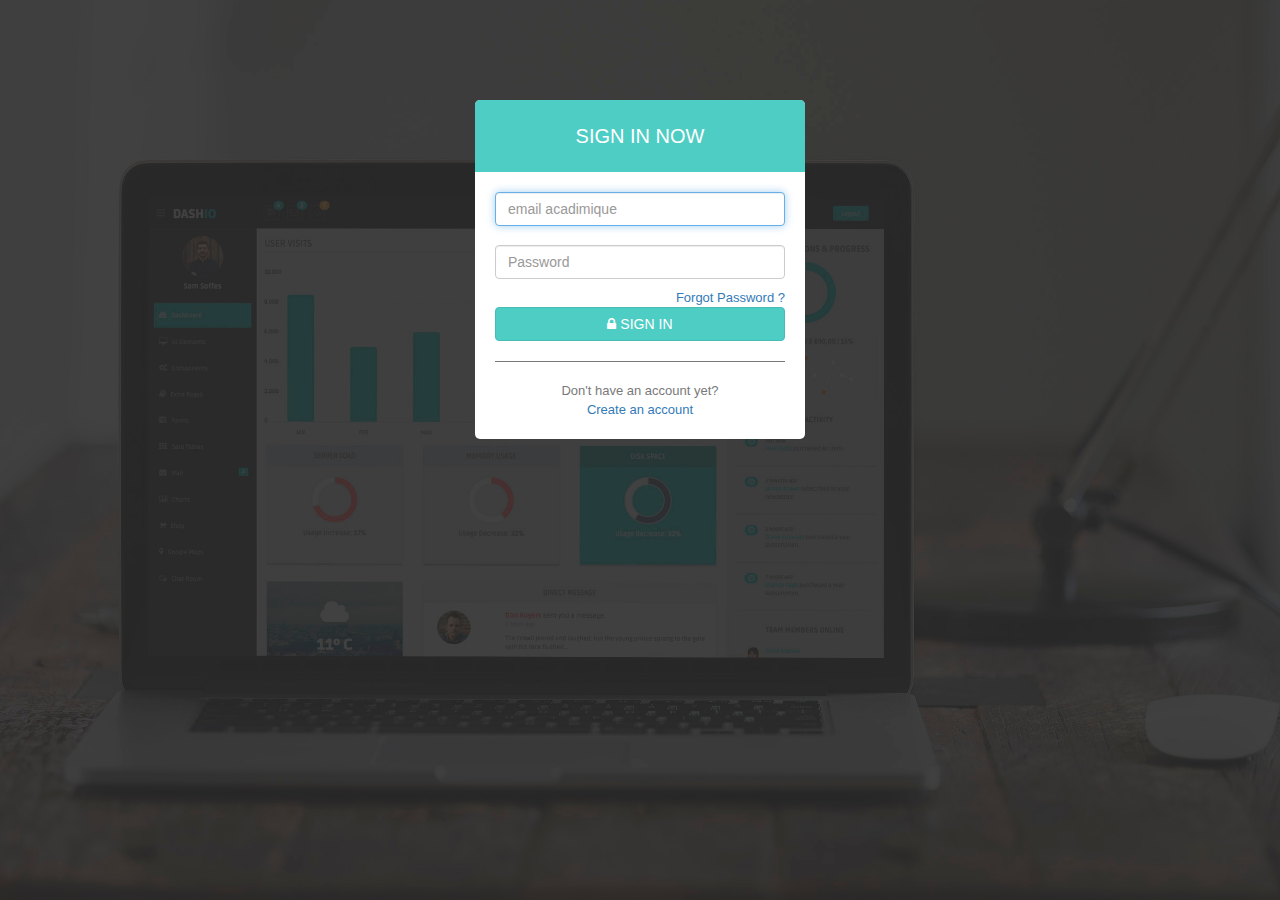
<file: login.html>
<!DOCTYPE html>
<html lang="en">

<head>
  <meta charset="utf-8">
  <meta name="viewport" content="width=device-width, initial-scale=1.0">
  <meta name="description" content="">
  <meta name="author" content="Dashboard">
  <meta name="keyword" content="Dashboard, Bootstrap, Admin, Template, Theme, Responsive, Fluid, Retina">
  <title>Dashio - Bootstrap Admin Template</title>

  <!-- Favicons -->
  <link href="img/favicon.png" rel="icon">
  <link href="img/apple-touch-icon.png" rel="apple-touch-icon">

  <!-- Bootstrap core CSS -->
  <link href="lib/bootstrap/css/bootstrap.min.css" rel="stylesheet">
  <!--external css-->
  <link href="lib/font-awesome/css/font-awesome.css" rel="stylesheet" />
  <!-- Custom styles for this template -->
  <link href="css/style.css" rel="stylesheet">
  <link href="css/style-responsive.css" rel="stylesheet">
  
  <!-- =======================================================
    Template Name: Dashio
    Template URL: https://templatemag.com/dashio-bootstrap-admin-template/
    Author: TemplateMag.com
    License: https://templatemag.com/license/
  ======================================================= -->
</head>

<body>
  <!-- **********************************************************************************************************************************************************
      MAIN CONTENT
      *********************************************************************************************************************************************************** -->
  <div id="login-page">
    <div class="container">
      <form class="form-login" action="index.html">
        <h2 class="form-login-heading">sign in now</h2>
        <div class="login-wrap">
          <input type="text" class="form-control" placeholder="email acadimique" autofocus>
          <br>
          <input type="password" class="form-control" placeholder="Password">
          <label class="checkbox">
            <span class="pull-right">
            <a data-toggle="modal" href="login.html#myModal"> Forgot Password ? </a>
            </span>
            </label>
          <button class="btn btn-theme btn-block" href="index.html" type="submit"><i class="fa fa-lock"></i> SIGN IN</button>
          <hr>
          
          <div class="registration">
            Don't have an account yet?<br/>
            <a class="" href="regester.html">
              Create an account
              </a>
          </div>
        </div>
        <!-- Modal -->
        <div aria-hidden="true" aria-labelledby="myModalLabel" role="dialog" tabindex="-1" id="myModal" class="modal fade">
          <div class="modal-dialog">
            <div class="modal-content">
              <div class="modal-header">
                <button type="button" class="close" data-dismiss="modal" aria-hidden="true">&times;</button>
                <h4 class="modal-title">Forgot Password ?</h4>
              </div>
              <div class="modal-body">
                <p>Enter your e-mail address below to reset your password.</p>
                <input type="text" name="email" placeholder="Email" autocomplete="off" class="form-control placeholder-no-fix">
              </div>
              <div class="modal-footer">
                <button data-dismiss="modal" class="btn btn-default" type="button">Cancel</button>
                <button class="btn btn-theme" type="button">Submit</button>
              </div>
            </div>
          </div>
        </div>
        <!-- modal -->
      </form>
    </div>
  </div>
  <!-- js placed at the end of the document so the pages load faster -->
  <script src="lib/jquery/jquery.min.js"></script>
  <script src="lib/bootstrap/js/bootstrap.min.js"></script>
  <!--BACKSTRETCH-->
  <!-- You can use an image of whatever size. This script will stretch to fit in any screen size.-->
  <script type="text/javascript" src="lib/jquery.backstretch.min.js"></script>
  <script>
    $.backstretch("img/login-bg.jpg", {
      speed: 500
    });
  </script>
</body>

</html>
</file>
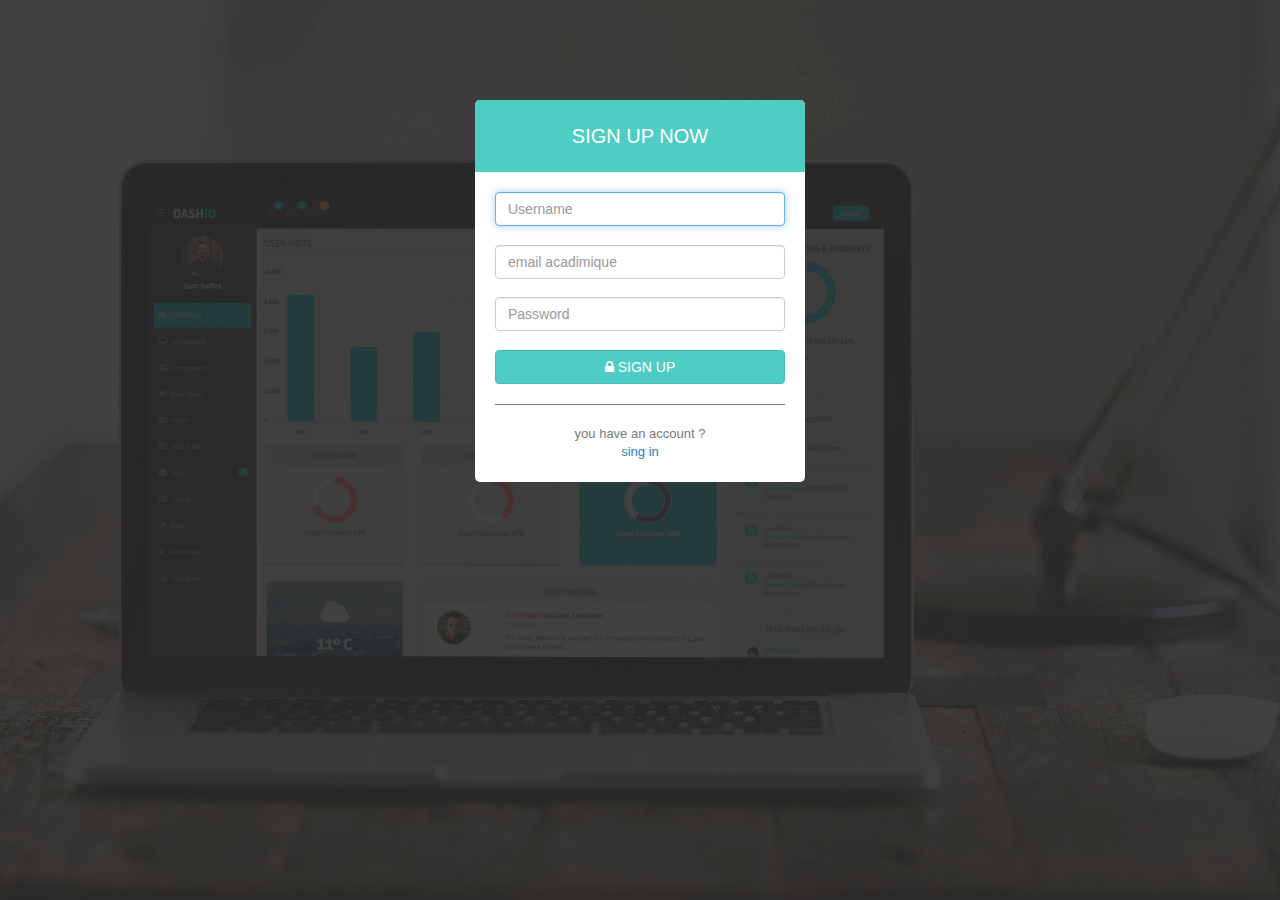
<file: regester.html>
<!DOCTYPE html>
<html lang="en">

<head>
  <meta charset="utf-8">
  <meta name="viewport" content="width=device-width, initial-scale=1.0">
  <meta name="description" content="">
  <meta name="author" content="Dashboard">
  <meta name="keyword" content="Dashboard, Bootstrap, Admin, Template, Theme, Responsive, Fluid, Retina">
  <title>Dashio - Bootstrap Admin Template</title>

  <!-- Favicons -->
  <link href="img/favicon.png" rel="icon">
  <link href="img/apple-touch-icon.png" rel="apple-touch-icon">

  <!-- Bootstrap core CSS -->
  <link href="lib/bootstrap/css/bootstrap.min.css" rel="stylesheet">
  <!--external css-->
  <link href="lib/font-awesome/css/font-awesome.css" rel="stylesheet" />
  <!-- Custom styles for this template -->
  <link href="css/style.css" rel="stylesheet">
  <link href="css/style-responsive.css" rel="stylesheet">
  
  <!-- =======================================================
    Template Name: Dashio
    Template URL: https://templatemag.com/dashio-bootstrap-admin-template/
    Author: TemplateMag.com
    License: https://templatemag.com/license/
  ======================================================= -->
</head>

<body>
  <!-- **********************************************************************************************************************************************************
      MAIN CONTENT
      *********************************************************************************************************************************************************** -->
  <div id="login-page">
    <div class="container">
      <form class="form-login" action="index.html">
        <h2 class="form-login-heading">sign up now</h2>
        <div class="login-wrap">
          <input type="text" class="form-control" placeholder="Username" autofocus>
          <br>
          <input type="text" class="form-control" placeholder="email acadimique" autofocus>
          <br>
          <input type="password" class="form-control" placeholder="Password">
          <br>
          
          <button class="btn btn-theme btn-block" href="index.html" type="submit"><i class="fa fa-lock"></i> SIGN UP</button>
          <hr>
          
          <div class="registration">
            you have an account ?<br/>
            <a class="" href="login.html">
              sing in
              </a>
          </div>
        </div>
        <!-- Modal -->
        
        <!-- modal -->
      </form>
    </div>
  </div>
  <!-- js placed at the end of the document so the pages load faster -->
  <script src="lib/jquery/jquery.min.js"></script>
  <script src="lib/bootstrap/js/bootstrap.min.js"></script>
  <!--BACKSTRETCH-->
  <!-- You can use an image of whatever size. This script will stretch to fit in any screen size.-->
  <script type="text/javascript" src="lib/jquery.backstretch.min.js"></script>
  <script>
    $.backstretch("img/login-bg.jpg", {
      speed: 500
    });
  </script>
</body>

</html>
</file>
<file: css/style-responsive.css>
@media (min-width: 980px) {
    /*-----*/
    .custom-bar-chart {
        margin-bottom: 40px;
    }

}

@media (min-width: 768px) and (max-width: 979px) {

    .mail-box .sm-side {
        width: 30%;
    }

    .mail-box .lg-side {
        width: 70%;
    }
    /*-----*/
    .custom-bar-chart {
        margin-bottom: 40px;
    }

    /*chat room*/

    .chat-room aside {
        display: block;
    }
    .chat-room .left-side, .chat-room .mid-side, .chat-room .right-side, .chat-room .left-side footer {
        width: 100%;
    }

    .chat-room .left-side footer {
        position: relative;
    }

    ul.chat-user {
        margin-bottom: 20px;
    }

    .chat-room .left-side , .chat-room .mid-side{
        margin-bottom: 10px;

    }

    .chat-room .left-side .user-head , .chat-room-head, .chat-room .right-side .user-head{
        border-radius: 4px 4px 0 0;
        -webit-border-radius: 4px 4px 0 0;
    }
    .chat-room .left-side footer {
        border-radius: 0 0 4px 4px;
        -webkit-border-radius: 0 0 4px 4px;
    }
    /**/
    .chat-room .right-side .user-head {
        float: left;
        width: 100%;
    }

    .chat-room .mid-side footer {
        position: relative;
        float: left;
        width: 100%;
        border-right: 0;
    }

    .chat-txt {
        width: 65%;
    }

    .chat-room .right-side footer {
        width: 100%;
        position: relative;
    }

    .chat-room .mid-side {
        margin-bottom: 0!important;
    }


}

@media (max-width: 768px) {

    .header {
        position: absolute;
    }

    /*sidebar*/

    #sidebar {
        height: auto;
        overflow: hidden;
        position: absolute;
        width: 100%;
        z-index: 1001;
    }


    /* body container */
    #main-content {
        margin: 0px!important;
        position: none !important;
    }

    #sidebar > ul > li > a > span {
        line-height: 35px;
    }

    #sidebar > ul > li {
        margin: 0 10px 5px 10px;
    }
    #sidebar > ul > li > a {
        height:35px;
        line-height:35px;
        padding: 0 10px;
        text-align: left;
    }
    #sidebar > ul > li > a i{
        /*display: none !important;*/
    }

    .mail-info, .mail-info:hover {
        display: none !important;
    }
    #sidebar ul > li > a .arrow, #sidebar > ul > li > a .arrow.open {
        margin-right: 10px;
        margin-top: 15px;
    }

    #sidebar ul > li.active > a .arrow, #sidebar ul > li > a:hover .arrow, #sidebar ul > li > a:focus .arrow,
    #sidebar > ul > li.active > a .arrow.open, #sidebar > ul > li > a:hover .arrow.open, #sidebar > ul > li > a:focus .arrow.open{
        margin-top: 15px;
    }

    #sidebar > ul > li > a, #sidebar > ul > li > ul.sub > li {
        width: 100%;
    }
    #sidebar > ul > li > ul.sub > li > a {
        background: transparent !important ;
    }
    #sidebar > ul > li > ul.sub > li > a:hover {
        
    }


    /* sidebar */
    #sidebar {
        margin: 0px !important;
    }

    /* sidebar collabler */
    #sidebar .btn-navbar.collapsed .arrow {
        display: none;
    }

    #sidebar .btn-navbar .arrow {
        position: absolute;
        right: 35px;
        width: 0;
        height: 0;
        top:48px;
        border-bottom: 15px solid #282e36;
        border-left: 15px solid transparent;
        border-right: 15px solid transparent;
    }


    /*---------*/

    .modal-footer .btn {
        margin-bottom: 0px !important;
    }

    .btn {
        margin-bottom: 5px;
    }




    .mail-box aside {
        display: block;
    }

    .mail-box .sm-side , .mail-box .lg-side{
        width: 100% ;
    }

    /* full calendar fix */
    .fc-header-right {
        left:25px;
        position: absolute;
    }

    .fc-header-left .fc-button {
        margin: 0px !important;
        top: -10px !important;
    }

    .fc-header-right .fc-button {
        margin: 0px !important;
        top: -50px !important;
    }

    .fc-state-active, .fc-state-active .fc-button-inner, .fc-state-hover, .fc-state-hover .fc-button-inner {
        background: none !important;
        color: #FFFFFF !important;
    }

    .fc-state-default, .fc-state-default .fc-button-inner {
        background: none !important;
    }

    .fc-button {
        border: none !important;
        margin-right: 2px;
    }

    .fc-view {
        top: 0px !important;
    }

    .fc-button .fc-button-inner {
        margin: 0px !important;
        padding: 2px !important;
        border: none !important;
        margin-right: 2px !important;
        background-color: #fafafa !important;
        background-image: -moz-linear-gradient(top, #fafafa, #efefef) !important;
        background-image: -webkit-gradient(linear, 0 0, 0 100%, from(#fafafa), to(#efefef)) !important;
        background-image: -webkit-linear-gradient(top, #fafafa, #efefef) !important;
        background-image: -o-linear-gradient(top, #fafafa, #efefef) !important;
        background-image: linear-gradient(to bottom, #fafafa, #efefef) !important;
        filter: progid:dximagetransform.microsoft.gradient(startColorstr='#fafafa', endColorstr='#efefef', GradientType=0) !important;
        -webkit-box-shadow: 0 1px 0px rgba(255, 255, 255, .8) !important;
        -moz-box-shadow: 0 1px 0px rgba(255, 255, 255, .8) !important;
        box-shadow: 0 1px 0px rgba(255, 255, 255, .8) !important;
        -webkit-border-radius: 3px !important;
        -moz-border-radius: 3px !important;
        border-radius: 3px !important;
        color: #646464 !important;
        border: 1px solid #ddd !important;
        text-shadow: 0 1px 0px rgba(255, 255, 255, .6) !important;
        text-align: center;
    }

    .fc-button.fc-state-disabled .fc-button-inner {
        color: #bcbbbb !important;
    }

    .fc-button.fc-state-active .fc-button-inner {
        background-color: #e5e4e4 !important;
        background-image: -moz-linear-gradient(top, #e5e4e4, #dddcdc) !important;
        background-image: -webkit-gradient(linear, 0 0, 0 100%, from(#e5e4e4), to(#dddcdc)) !important;
        background-image: -webkit-linear-gradient(top, #e5e4e4, #dddcdc) !important;
        background-image: -o-linear-gradient(top, #e5e4e4, #dddcdc) !important;
        background-image: linear-gradient(to bottom, #e5e4e4, #dddcdc) !important;
        filter: progid:dximagetransform.microsoft.gradient(startColorstr='#e5e4e4', endColorstr='#dddcdc', GradientType=0) !important;
    }

    .fc-content {
        margin-top: 50px;
    }

    .fc-header-title h2 {
        line-height: 40px !important;
        font-size: 12px !important;
    }

    .fc-header {
        margin-bottom:0px !important;
    }

    /*--*/

    /*.chart-position {*/
        /*margin-top: 0px;*/
    /*}*/

    .timeline-desk .album a {
        margin-bottom: 5px;
        margin-right: 4px;
    }

    .stepy-titles li {
        margin: 10px 3px;
    }

    .mail-option .btn {
        margin-bottom: 0;
    }

    /*-----*/
    .custom-bar-chart {
        margin-bottom: 40px;
    }

    /*menu icon plus minus*/
    .dcjq-icon {
        top: 10px;
    }
    ul.sidebar-menu li ul.sub li a {
        padding: 0;
    }

    /*---*/

    .img-responsive {
        width: 100%;
    }

}



@media (max-width: 480px) {

    .notify-row, .search, .dont-show , .inbox-head .sr-input, .inbox-head .sr-btn{
        display: none;
    }

    .mail-box aside {
        display: block;
    }

    .mail-box .sm-side , .mail-box .lg-side{
        width: 100% ;
    }

    #top_menu .nav > li, ul.top-menu > li {
        float: right;
    }
    .hidden-phone {
        display: none !important;
    }

    .dataTables_filter {
        float: left;
    }

    .dataTables_info {
        margin-bottom: 10px;
    }

    .mail-option .btn {
        margin-bottom: 0;
    }

    .mail-option .inbox-pagination {
        margin-top: 10px;
        float: left;
    }

    .chart-position {
       margin-top: 0px;
     }

    .navbar-inverse .navbar-toggle:hover, .navbar-inverse .navbar-toggle:focus {
        background-color: #ccc;
        border-color:#ccc ;
    }

    /*chat room*/

    .chat-room aside {
        display: block;
    }
    .chat-room .left-side, .chat-room .mid-side, .chat-room .right-side, .chat-room .left-side footer {
        width: 100%;
    }

    .chat-room .left-side footer {
        position: relative;
    }

    ul.chat-user {
        margin-bottom: 20px;
    }

    .chat-room .left-side , .chat-room .mid-side{
        margin-bottom: 10px;

    }

    .chat-room .left-side .user-head , .chat-room-head, .chat-room .right-side .user-head{
        border-radius: 4px 4px 0 0;
        -webit-border-radius: 4px 4px 0 0;
    }
    .chat-room .left-side footer {
        border-radius: 0 0 4px 4px;
        -webkit-border-radius: 0 0 4px 4px;
    }

    /**/
    .chat-room .right-side .user-head {
        width: 100%;
        float: left;
    }

    .chat-room .mid-side footer {
        position: relative;
        float: left;
        width: 100%;
        border-right: 0;
    }

    .chat-txt {
        width: 65%;
    }

    .chat-room .right-side footer {
        width: 100%;
        position: relative;
    }

    .chat-room .mid-side {
        margin-bottom: 0!important;
    }
}

@media (max-width:320px) {
    .login-social-link a {
        padding: 15px 17px !important;
    }

    .notify-row, .search, .dont-show, .inbox-head .sr-input, .inbox-head .sr-btn {
        display: none;
    }

    .mail-box aside {
        display: block ;
    }

    .mail-box .sm-side , .mail-box .lg-side{
        width: 100% ;
    }

    #top_menu .nav > li, ul.top-menu > li {
        float: right;
    }

    .hidden-phone {
        display: none !important;
    }

    .dataTables_filter {
        float: left;
    }

    .dataTables_info {
        margin-bottom: 10px;
    }

    .mail-option .btn {
        margin-bottom: 0;
    }

    .mail-option .inbox-pagination {
        margin-top: 10px;
        float: left;
    }

    .chart-position {
        margin-top: 0px;
    }

    .lock-wrapper {
        margin: 10% auto;
        max-width: 310px;
    }
    .lock-input {
        width: 82%;
    }

    .cmt-form {
        display: inline-block;
        width: 75%;
    }

    .chat-room .mid-side footer .btn-group {
        display: none;
    }
}
</file>
<file: css/style.css>
/**
* Template Name: Dashio
* Template URL: https://templatemag.com/dashio-bootstrap-admin-template/
* Author: TemplateMag.com
* License: https://templatemag.com/license/
*/
/*
Template Name: DASHIO - Bootstrap 3.1.1 Admin Theme
Template Version: 1.0
Author: Carlos Alvarez
Website: http://Alvarez.is/
*/


#main-content .animated{
    animation: up-down 2s ease-in-out infinite alternate-reverse both;
  }

#main-content .tail{
    width:600px;
  }

/* Import fonts */
@import url(http://fonts.googleapis.com/css?family=Ruda:400,700,900);

/* BASIC THEME CONFIGURATION */
body {
    color: #797979;
	background: #eaeaea;
    font-family: 'Ruda', sans-serif;
    padding: 0px !important;
    margin: 0px !important;
    font-size:13px;
}

ul li {
    list-style: none;
}

a, a:hover, a:focus {
    text-decoration: none;
    outline: none;
}
::selection {

    background: #4ECDC4;
    color: #fff;
}
::-moz-selection {
    background: #4ECDC4;
    color: #fff;
}

#container {
    width: 100%;
    height: 100%;
}

/* Bootstrap Modifications */
.modal-header {
	background: #4ECDC4;
}

.modal-title {
	color: white;
}

.btn-round {
	border-radius: 20px;
	-webkit-border-radius: 20px;
}

.accordion-heading .accordion-toggle {
	display: block;
	cursor: pointer;
	border-top: 1px solid #F5F5F5;
	padding: 5px 0px;
	line-height: 28.75px;
	text-transform: uppercase;
	color: #1a1a1a;
	background-color: #ffffff;
	outline: none !important;
	text-decoration: none;
}



/*Theme Backgrounds*/

.bg-theme {
	background-color: #4ECDC4;
}

.bg-theme02 {
	background-color: #ac92ec;
}

.bg-theme03 {
  background-color: #48cfad;
}

.bg-theme04 {
  background-color: #ed5565;
}
/*Theme Buttons*/

.btn-theme {
  color: #fff;
  background-color: #4ECDC4;
  border-color: #48bcb4;
}
.btn-theme:hover,
.btn-theme:focus,
.btn-theme:active,
.btn-theme.active,
.open .dropdown-toggle.btn-theme {
  color: #fff;
  background-color: #48bcb4;
  border-color: #48bcb4;
}

.btn-theme02 {
  color: #fff;
  background-color: #ac92ec;
  border-color: #967adc;
}
.btn-theme02:hover,
.btn-theme02:focus,
.btn-theme02:active,
.btn-theme02.active,
.open .dropdown-toggle.btn-theme02 {
  color: #fff;
  background-color: #967adc;
  border-color: #967adc;
}

.btn-theme03 {
  color: #fff;
  background-color: #48cfad;
  border-color: #37bc9b;
}
.btn-theme03:hover,
.btn-theme03:focus,
.btn-theme03:active,
.btn-theme03.active,
.open .dropdown-toggle.btn-theme03 {
  color: #fff;
  background-color: #37bc9b;
  border-color: #37bc9b;
}

.btn-theme04 {
  color: #fff;
  background-color: #ed5565;
  border-color: #da4453;
}
.btn-theme04:hover,
.btn-theme04:focus,
.btn-theme04:active,
.btn-theme04.active,
.open .dropdown-toggle.btn-theme04 {
  color: #fff;
  background-color: #da4453;
  border-color: #da4453;
}

.btn-clear-g {
	color: #48bcb4;
	background: transparent;
	border-color: #48bcb4;
}

.btn-clear-g:hover {
	color: white;
}

hr {
  margin-top: 20px;
  margin-bottom: 20px;
  border: 0;
  border-top: 1px solid #797979;
}



/*Helpers*/

.centered {
	text-align: center;
}

.goleft {
	text-align: left;
}

.goright {
	text-align: right;
}

.mt {
	margin-top: 25px;
}

.mb {
	margin-bottom: 25px;
}


.no-padding {
	padding: 0 !important;
}

.no-margin {
	margin: 0 !important;
}

/*Exclusive Theme Colors Configuration*/

.label-theme {
	background-color: #4ECDC4;
}

.bg-theme {
	background-color: #4ECDC4;
}

ul.top-menu > li > .logout {
	color: #f2f2f2;
	font-size: 12px;
	border-radius: 4px;
	-webkit-border-radius: 4px;
	border: 1px solid #64c3c2 !important;
	padding: 5px 15px;
	margin-right: 15px;
	background: #4ECDC4;
	margin-top: 15px;
}


/*sidebar navigation*/

#sidebar {
    width: 210px;
    height: 100%;
    position: fixed;
    background: #2f323a;
}

#sidebar h5 {
	color: #f2f2f2;
	font-weight: 700;
}

#sidebar ul li {
    position: relative;
}

#sidebar .sub-menu > .sub li  {
    padding-left: 32px;
}

#sidebar .sub-menu > .sub li:last-child {
    padding-bottom: 10px;
}

/*LEFT NAVIGATION ICON*/
.dcjq-icon {
    height:17px;
    width:17px;
    display:inline-block;
    background: url("../img/nav-expand.png") no-repeat top;
    border-radius:3px;
    -moz-border-radius:3px;
    -webkit-border-radius:3px;
    position:absolute;
    right:10px;
    top:15px;
}
.active .dcjq-icon {
    background: url("../img/nav-expand.png") no-repeat bottom;
    border-radius:3px;
    -moz-border-radius:3px;
    -webkit-border-radius:3px;
}
/*---*/

.nav-collapse.collapse {
    display: inline;
}

ul.sidebar-menu , ul.sidebar-menu li ul.sub{
    margin: -2px 0 0;
    padding: 0;
}

ul.sidebar-menu {
    margin-top: 75px;
}

#sidebar > ul > li > ul.sub {
    display: none;
}

#sidebar > ul > li.active > ul.sub, #sidebar > ul > li > ul.sub > li > a {
    display: block;
}

ul.sidebar-menu li ul.sub li{
    background: #2f323a;
    margin-bottom: 0;
    margin-left: 0;
    margin-right: 0;
}

ul.sidebar-menu li ul.sub li:last-child{
    border-radius: 0 0 4px 4px;
    -webkit-border-radius: 0 0 4px 4px;
}

ul.sidebar-menu li ul.sub li a {
    font-size: 12px;
    padding: 6px 0;
    line-height: 35px;
    height: 35px;
    -webkit-transition: all 0.3s ease;
    -moz-transition: all 0.3s ease;
    -o-transition: all 0.3s ease;
    -ms-transition: all 0.3s ease;
    transition: all 0.3s ease;
    color: #aeb2b7;
}

ul.sidebar-menu li ul.sub li a:hover {
	color: white;
	background: transparent;
}

ul.sidebar-menu li ul.sub li.active a {
    color: #4ECDC4;
    -webkit-transition: all 0.3s ease;
    -moz-transition: all 0.3s ease;
    -o-transition: all 0.3s ease;
    -ms-transition: all 0.3s ease;
    transition: all 0.3s ease;
    display: block;
}

ul.sidebar-menu li{
    /*line-height: 20px !important;*/
    margin-bottom: 5px;
    margin-left:10px;
    margin-right:10px;
}

ul.sidebar-menu li.sub-menu{
    line-height: 15px;
}

ul.sidebar-menu li a span{
    display: inline-block;
}

ul.sidebar-menu li a{
    color: #aeb2b7;
    text-decoration: none;
    display: block;
    padding: 15px 0 15px 10px;
    font-size: 12px;
    outline: none;
    -webkit-transition: all 0.3s ease;
    -moz-transition: all 0.3s ease;
    -o-transition: all 0.3s ease;
    -ms-transition: all 0.3s ease;
    transition: all 0.3s ease;
}

ul.sidebar-menu li a.active, ul.sidebar-menu li a:hover, ul.sidebar-menu li a:focus {
    background: #4ECDC4;
    color: #fff;
    display: block;

    -webkit-transition: all 0.3s ease;
    -moz-transition: all 0.3s ease;
    -o-transition: all 0.3s ease;
    -ms-transition: all 0.3s ease;
    transition: all 0.3s ease;
}


ul.sidebar-menu li a i {
    font-size: 15px;
    padding-right: 6px;
}

ul.sidebar-menu li a:hover i, ul.sidebar-menu li a:focus i {
    color: #fff;
}

ul.sidebar-menu li a.active i {
    color: #fff;
}


.mail-info, .mail-info:hover {
    margin: -3px 6px 0 0;
    font-size: 11px;
}

/* MAIN CONTENT CONFIGURATION */
#main-content {
    margin-left: 210px;
}

.header, .footer {
    min-height: 60px;
    padding: 0 15px;
}

.header {
    position: fixed;
    left: 0;
    right: 0;
    z-index: 1002;
}

.black-bg {
    background: #22242a;
    border-bottom: 1px solid #393d46;
}

.wrapper {
    display: inline-block;
    margin-top: 60px;
    padding-left: 15px;
    padding-right: 15px;
    padding-bottom: 15px;
    padding-top: 0px;
    width: 100%;
}

a.logo {
    font-size: 24px;
    color: #f2f2f2;
    float: left;
    margin-top: 15px;
    text-transform: uppercase;
}

a.logo b {
    font-weight: 900;
}

a.logo:hover, a.logo:focus {
    text-decoration: none;
    outline: none;
}

a.logo span {
    color: #4ECDC4;
}


/*notification*/
#top_menu .nav > li, ul.top-menu > li {
    float: left;
}

.notify-row {
    float: left;
    margin-top: 15px;
    margin-left: 92px;
}

.notify-row .notification span.label {
    display: inline-block;
    height: 18px;
    width: 20px;
    padding: 5px;
}

ul.top-menu > li > a {
    color: #666666;
    font-size: 16px;
    border-radius: 4px;
    -webkit-border-radius: 4px;
    border:1px solid #666666 !important;
    padding: 2px 6px;
    margin-right: 15px;
}

ul.top-menu > li > a:hover, ul.top-menu > li > a:focus {
    border:1px solid #b6b6b6 !important;
    background-color: transparent !important;
    border-color: #b6b6b6 !important;
    text-decoration: none;
    border-radius: 4px;
    -webkit-border-radius: 4px;
    color: #b6b6b6 !important;
}

.notify-row .badge {
    position: absolute;
    right: -10px;
    top: -10px;
    z-index: 100;
}

.dropdown-menu.extended {
    max-width: 300px !important;
    min-width: 160px !important;
    top: 42px;
    width: 235px !important;
    padding: 0;
    box-shadow: 0 2px 5px rgba(0, 0, 0, 0.176) !important;
    border: none !important;
    border-radius: 4px;
    -webkit-border-radius: 4px;
}

@media screen and (-webkit-min-device-pixel-ratio:0) {
    /* Safari and Chrome */
    .dropdown-menu.extended  {
        box-shadow: 0 2px 8px rgba(0, 0, 0, 0.176) !important;
    };
    }

.dropdown-menu.extended li p {
    background-color: #F1F2F7;
    color: #666666;
    margin: 0;
    padding: 10px;
    border-radius: 4px 4px 0px 0px;
    -webkit-border-radius: 4px 4px 0px 0px;
}

.dropdown-menu.extended li p.green {
    background-color: #4ECDC4;
    color: #fff;
}

.dropdown-menu.extended li p.yellow {
    background-color: #fcb322;
    color: #fff;
}

.dropdown-menu.extended li a {
    border-bottom: 1px solid #EBEBEB !important;
    font-size: 12px;
    list-style: none;
}

.dropdown-menu.extended li a {
    padding: 15px 10px !important;
    width: 100%;
    display: inline-block;
}

.dropdown-menu.extended li a:hover {
    background-color: #F7F8F9 !important;
    color: #2E2E2E;
}

.dropdown-menu.tasks-bar .task-info .desc {
    font-size: 13px;
    font-weight: normal;
}

.dropdown-menu.tasks-bar .task-info .percent {
    display: inline-block;
    float: right;
    font-size: 13px;
    font-weight: 600;
    padding-left: 10px;
    margin-top: -4px;
}

.dropdown-menu.extended .progress {
    margin-bottom: 0 !important;
    height: 10px;
}

.dropdown-menu.inbox li a .photo img {
    border-radius: 2px 2px 2px 2px;
    float: left;
    height: 40px;
    margin-right: 4px;
    width: 40px;
}

.dropdown-menu.inbox li a .subject {
    display: block;
}

.dropdown-menu.inbox li a .subject .from {
    font-size: 12px;
    font-weight: 600;
}

.dropdown-menu.inbox li a .subject .time {
    font-size: 11px;
    font-style: italic;
    font-weight: bold;
    position: absolute;
    right: 5px;
}

.dropdown-menu.inbox li a .message {
    display: block !important;
    font-size: 11px;
}

.top-nav  {
    margin-top: 7px;
}

.top-nav ul.top-menu > li .dropdown-menu.logout {
    width: 268px !important;

}

.top-nav li.dropdown .dropdown-menu {
    float: right;
    right: 0;
    left: auto;
}

.dropdown-menu.extended.logout > li {
    float: left;
    text-align: center;
    width: 33.3%;
}

.dropdown-menu.extended.logout > li:last-child {
    float: left;
    text-align: center;
    width: 100%;
    background: #a9d96c;
    border-radius: 0 0 3px 3px;
}

.dropdown-menu.extended.logout > li:last-child > a, .dropdown-menu.extended.logout > li:last-child > a:hover {
    color: #fff;
    border-bottom: none !important;
    text-transform: uppercase;
}

.dropdown-menu.extended.logout > li:last-child > a:hover > i{
    color: #fff;
}

.dropdown-menu.extended.logout > li > a {
    color: #a4abbb;
    border-bottom: none !important;
}

.full-width .dropdown-menu.extended.logout > li > a:hover {
    background: none !important;
    color: #50c8ea !important;
}

.dropdown-menu.extended.logout > li > a:hover {
    background: none !important;
}

.dropdown-menu.extended.logout > li > a:hover i {
    color: #50c8ea;
}

.dropdown-menu.extended.logout > li > a i {
    font-size: 17px;
}

.dropdown-menu.extended.logout > li > a > i {
    display: block;
}

.top-nav ul.top-menu > li > a {
    border: 1px solid #eeeeee;
    border-radius: 4px;
    -webkit-border-radius: 4px;
    padding: 6px;
    background: none;
    margin-right: 0;
}
.top-nav ul.top-menu > li {
    margin-left: 10px;
}

.top-nav ul.top-menu > li > a:hover, .top-nav ul.top-menu > li > a:focus {
    border:1px solid #F1F2F7;
    background: #F1F2F7;

}

.top-nav .dropdown-menu.extended.logout {
    top: 50px;
}

.top-nav .nav .caret {
    border-bottom-color: #A4AABA;
    border-top-color: #A4AABA;
}
.top-nav ul.top-menu > li > a:hover .caret {
    border-bottom-color: #000;
    border-top-color: #000;
}

.log-arrow-up {
    background: url("../img/arrow-up.png") no-repeat;
    width: 20px;
    height: 11px;
    position: absolute;
    right: 20px;
    top: -10px;
}

/*----*/

.notify-arrow {
    border-style: solid;
    border-width: 0 9px 9px;
    height: 0;
    margin-top: 0;
    opacity: 0;
    position: absolute;
    left: 7px;
    top: -18px;
    transition: all 0.25s ease 0s;
    width: 0;
    z-index: 10;
    margin-top: 10px;
    opacity: 1;
}

.notify-arrow-yellow {
    border-color: transparent transparent #FCB322;
    border-bottom-color: #FCB322 !important;
    border-top-color: #FCB322 !important;
}
.notify-arrow-green {
    border-color: transparent transparent #4ECDC4;
    border-bottom-color: #4ECDC4 !important;
    border-top-color: #4ECDC4 !important;
}



/*--sidebar toggle---*/

.sidebar-toggle-box {
    float: left;
    padding-right: 15px;
    margin-top: 20px;
}

.sidebar-toggle-box .fa-bars {
    cursor: pointer;
    display: inline-block;
    font-size: 20px;
}


.sidebar-closed > #sidebar > ul {
    display: none;
}

.sidebar-closed #main-content {
    margin-left: 0px;
}

.sidebar-closed #sidebar {
    margin-left: -180px;
}


/* Dash Side */

.ds {
	background: #d6d9dc;
	padding-top: 20px;
}

.ds h4 {
	font-size: 14px;
	font-weight: 700;
}

.ds i {
	font-size: 14px;
}

.ds .desc {
	border-bottom: 1px dotted #979797;
	display: inline-block;
	padding: 15px 0;
	width: 100%;
}

.ds .desc:hover {
	background: #ffffff;
}

.ds .thumb {
	width: 30px;
	margin: 0 10px 0 20px;
	display: block;
	float: left;
}

.ds .details {
	width: 170px;
	float: left;
}

.ds > .desc p {
	font-size: 11px;
}

.ds p > muted {
	font-size: 9px;
	text-transform: uppercase;
	font-style: italic;
	color: #666666
}

.ds a {
	color: #4ECDC4;
}

/* MAIN CHART CONFIGURATION */
.main-chart {
	padding-top: 20px;
}

.border-head h3 {
    border-bottom: 1px solid #c9cdd7;
    margin-top: 0;
    margin-bottom: 20px;
    padding-bottom: 5px;
    font-weight: normal;
    font-size: 18px;
    display: inline-block;
    width: 100%;
    font-weight: 300;
}

.custom-bar-chart {
    height: 290px;
    margin-top: 20px;
    margin-left: 10px;
    position: relative;
    border-bottom: 1px solid #c9cdd7;
}

.custom-bar-chart .bar {
    height: 100%;
    position: relative;
    width: 6%;
    margin: 0px 4%;
    float: left;
    text-align: center;
    z-index: 10;
}

.custom-bar-chart .bar .title {
    position: absolute;
    bottom: -30px;
    width: 100%;
    text-align: center;
    font-size: 11px;
}

.custom-bar-chart .bar .value {
    position: absolute;
    bottom: 0;
    background: #4ECDC4;
    color: #4ECDC4;
    width: 100%;
    -webkit-border-radius: 5px 5px 0 0;
    -moz-border-radius: 5px 5px 0 0;
    border-radius: 5px 5px 0 0;
    -webkit-transition: all .3s ease;
    -moz-transition: all .3s ease;
    -ms-transition: all .3s ease;
    -o-transition: all .3s ease;
    transition: all .3s ease;
}



.custom-bar-chart .bar .value:hover {
    background: #2f2f2f;
    color: #fff;
}

.y-axis {
    color: #555555;
    position: absolute;
    text-align: left;
    width: 100%;
    font-size: 11px;
}

.y-axis li {
    border-top: 1px dashed #dbdce0;
    display: block;
    height: 58px;
    width: 100%;
}

.y-axis li:last-child {
    border-top: none;
}

.y-axis li span {
    display: block;
    margin: -10px 0 0 -60px;
    padding: 0 10px;
    width: 40px;
}


/*Donut Chart Main Page Conf*/
.donut-main {
	display: block;
	text-align: center;
}

.donut-main h4 {
	font-weight: 700;
	font-size: 16px;
}

/* *************************************************************************************
PANELS CONFIGURATIONS
*************************************************************************************** */

/*Panel Size*/

.pn {
	height: 250px;
	box-shadow: 0 2px 1px rgba(0, 0, 0, 0.2);
}


/*Grey Panel*/

.grey-panel {
	text-align: center;
	background: #dfdfe1;
}
.grey-panel .grey-header {
	background: #ccd1d9;
	padding: 3px;
	margin-bottom: 15px;
}
.grey-panel h5 {
	font-weight: 200;
	margin-top: 10px;
}
.grey-panel p {
	margin-left: 5px;
}
/* Specific Conf for Donut Charts*/
.donut-chart p {
	margin-top: 20px;
	font-weight: 700;
	margin-left: 15px;
}
.donut-chart h2 {
	font-weight: 900;
	color: #FF6B6B;
	font-size: 38px;
}

/* Dark Blue*/

.darkblue-panel {
	text-align: center;
	background: #444c57;
}
.darkblue-panel .darkblue-header {
	background: transparent;
	padding: 3px;
	margin-bottom: 15px;
}
.darkblue-panel h1 {
	color: #f2f2f2;
}
.darkblue-panel h5 {
	font-weight: 200;
	margin-top: 10px;
	color: white;
}
.darkblue-panel footer {
	color: white;
}
.darkblue-panel footer h5 {
	margin-left:10px;
	margin-right: 10px;
	font-weight: 700;
}

/*Green Panel*/
.green-panel {
	text-align: center;
	background: #4ECDC4;
}
.green-panel .green-header {
	background: #43b1a9;
	padding: 3px;
	margin-bottom: 15px;
}
.green-panel h5 {
	color: white;
	font-weight: 200;
	margin-top: 10px;
}
.green-panel h3 {
	color: white;
	font-weight: 100;
}
.green-panel p {
	color: white;
}

/*White Panel */
.white-panel {
	text-align: center;
	background: #ffffff;
}
.white-panel .white-header {
	background: #f3f3f3;
	padding: 3px;
	margin-bottom: 15px;
}
.white-panel .small {
	font-size: 10px;
	color: #ccd1d9;
}

/*STOCK CARD Panel*/
.card {
  background: white;
  box-shadow: 0 2px 1px rgba(0, 0, 0, 0.2);
  margin-bottom: 1em;
  height: 250px;
}
.stock .stock-chart {
  background: #00c5de;
}
.stock .stock-chart #chart {
    height: 10.7em;
    background: url(http://i.imgbox.com/abmuNQx2) center bottom no-repeat;
}
.stock .current-price {
  background: #1d2122;
  padding: 10px;
}
.stock .current-price .info abbr {
    display: block;
    color: #f8f8f8;
    font-size: 1.5em;
    font-weight: 600;
    margin-top: 0.18em;
}
.stock .current-price .changes {
    text-align: right;
}
.stock .changes .up {
	color: #4fd98b
}
.stock .current-price .changes .value {
      font-size: 1.8em;
      font-weight: 700;
}
.stock .summary {
    color: #2f2f2f;
    display: block;
    background: #f2f2f2;
    padding: 10px;
	text-align: center;
}
.stock .summary strong {
	font-weight: 900;
	font-size: 14px;
}

/*Content Panel*/
.content-panel {
	background: #ffffff;
	box-shadow: 0px 3px 2px #aab2bd;
	padding-top: 15px;
	padding-bottom: 5px;
}
.content-panel h4 {
	margin-left: 10px;
}

/*WEATHER PANELS*/

/* Weather 1 */
.weather {
	background: url(../img/weather.jpg) no-repeat center top;
	text-align: center;
	background-position: center center;
}
.weather i {
	color: white;
	margin-top: 45px;
}
.weather h2 {
	color: white;
	font-weight: 900;
}
.weather h4 {
	color: white;
	font-weight: 900;
	letter-spacing: 1px;
}

/* Weather 2 */
.weather-2 {
	background: #e9f0f4;
}
.weather-2 .weather-2-header {
	background: #54bae6;
	padding-top: 5px;
	margin-bottom: 5px;
}
.weather-2 .weather-2-header p {
	color: white;
	margin-left: 5px;
	margin-right: 5px;
}
.weather-2 .weather-2-header p small {
	font-size: 10px;
}
.weather-2 .data {
	margin-right: 10px;
	margin-left: 10px;
	color: #272b34;
}
.weather-2 .data h5 {
	margin-top: 0px;
	font-weight: lighter;
}
.weather-2 .data h1{
	margin-top: 2px;
}

/* Weather 3 */
.weather-3 {
	background: #ffcf00;
}

.weather-3 i {
	color: white;
	margin-top: 30px;
	font-size: 70px;
}
.weather-3 h1 {
	margin-top: 10px;
	color: white;
	font-weight: 900;
}
.weather-3 .info {
	background: #f2f2f2;
}
.weather-3 .info i {
	font-size: 15px;
	color: #c2c2c2;
	margin-bottom: 0px;
	margin-top: 10px;
}
.weather-3 .info h3 {
	font-weight: 900;
	margin-bottom: 0px;
}
.weather-3 .info p {
	margin-left: 10px;
	margin-right: 10px;
	margin-bottom: 16px;
	color: #c2c2c2;
	font-size: 15px;
	font-weight: 700;
}


/* Message Panel */
.message-p {
	background: #f5f5f5;
}
.message-p .message-header {
	background: #dcdfe3;
	padding: 3px;
	margin-bottom: 15px;
	text-align: center;
}
.message-p h5 {
	font-weight: 200;
	margin-top: 10px;
}
.message-p p {
	margin-left: 10px;
}
.message-p .small {
	font-size: 11px;
	color: #aab2bd;
	margin-top: -10px;
}
.message-p name {
	color: #ed5565;
	font-weight: 700;
}
.message-p .message {
	font-size: 12px;
}
.message-p .form-inline {
	margin-left: 10px;
}
.message-p .form-inline .form-group {
	width: 80%;
}
.message-p .form-inline .form-control {
	width: 100%
}

/*Twitter Panel*/
.twitter-panel {
	background: #4fc1e9;
	text-align: center;
}
.twitter-panel i {
	color: white;
	margin-top: 40px;
}
.twitter-panel p {
	color: #f5f5f5;
	margin: 10px;
}
.twitter-panel .user {
	color: white;
	font-weight: 900;
}


/* Instagram Panel*/
.instagram-panel {
	background: url(../img/instagram.jpg) no-repeat center top;
	text-align: center;
	background-position: center center;
}
.instagram-panel i {
	color: white;
	margin-top: 35px;
}
.instagram-panel p {
	margin: 5px;
	color: white;
}

/* Product Panel */
.product-panel {
	background: #dadad2;
	text-align: center;
	padding-top: 50px;
	height: 100%;
}

/* Product Panel 2*/
.product-panel-2 {
	background: #dadad2;
	text-align: center;
}
.product-panel-2 .badge {
	position: absolute;
	top: 20px;
	left: 35px;
}
.badge-hot {
	background: #ed5565;
	width: 70px;
	height: 70px;
	line-height: 70px;
	font-size: 18px;
	color: #fff;
	text-align: center;
	border-radius: 100%;
}

/* Soptify Panel */
#spotify {
	background: url(../img/lorde.jpg) no-repeat center top;
	margin-top: -15px;
	background-attachment: relative;
	background-position: center center;
	min-height: 220px;
	width: 100%;
    -webkit-background-size: 100%;
    -moz-background-size: 100%;
    -o-background-size: 100%;
    background-size: 100%;
    -webkit-background-size: cover;
    -moz-background-size: cover;
    -o-background-size: cover;
    background-size: cover;
}
#spotify .btn-clear-g {
	top: 15%;
	right: 10px;
	position: absolute;
	margin-top: 5px;
}
#spotify .sp-title {
	bottom: 15%;
	left: 25px;
	position: absolute;
	color: #efefef;
}
#spotify .sp-title h3 {
	font-weight: 900;
}
#spotify .play{
	bottom: 18%;
	right: 25px;
	position: absolute;
	color: #efefef;
	font-size: 20px
}
.followers {
	margin-left: 5px;
	margin-top: 5px;
}

/* BLOG PANEL */
#blog-bg {
	background: url(../img/blog-bg.jpg) no-repeat center top;
	margin-top: -15px;
	background-attachment: relative;
	background-position: center center;
	min-height: 150px;
	width: 100%;
    -webkit-background-size: 100%;
    -moz-background-size: 100%;
    -o-background-size: 100%;
    background-size: 100%;
    -webkit-background-size: cover;
    -moz-background-size: cover;
    -o-background-size: cover;
    background-size: cover;
}
#blog-bg .badge {
	position: absolute;
	top: 20px;
	left: 35px;
}
.badge-popular {
	background: #3498db;
	width: 70px;
	height: 70px;
	line-height: 70px;
	font-size: 13px;
	color: #fff;
	text-align: center;
	border-radius: 100%;
}
.blog-title {
	background: rgba(0,0,0,0.5);
	bottom: 100px;
	padding: 6px;
	color: white;
	font-weight: 700;
	position: absolute;
	display: block;
	width: 120px;
}
.blog-text {
	margin-left: 8px;
	margin-right: 8px;
	margin-top: 15px;
	font-size: 12px;
}

/* Calendar Configuration */
#calendar {
	color: white;
	padding: 0px !important;
}
.calendar-month-header {
	background: #43b1a9;
}

/* TODO PANEL */
.steps{
  display: block;
}
.steps input[type=checkbox] {
  display: none;
}
.steps input[type=submit]{
  background: #f1783c;
  border: none;
  padding: 0px;
  margin: 0 auto;
  width: 100%;
  height: 55px;
  color: white;
  text-transform: uppercase;
  font-weight: 900;
  font-size: 11px;
  letter-spacing: 1px;
  cursor: pointer;
  transition: background 0.5s ease
}
.steps input[type=submit]:hover{
  background: #8fde9c;
}
.steps label{
  background: #393D40;
  height: 65px;
  line-height: 65px;
  width: 100%;
  display: block;
  border-bottom: 1px solid #44494e;
  color: #889199;
  text-transform: uppercase;
  font-weight: 900;
  font-size: 11px;
  letter-spacing: 1px;
  text-indent: 52px;
  cursor: pointer;
  transition: all 0.7s ease;
  margin: 0px;
}
.steps label:before{
  content:"";
  width: 12px;
  height: 12px;
  display: block;
  position: absolute;
  margin: 26px 0px 0px 18px;
  border-radius: 100%;
  transition: border 0.7s ease
}
.steps label:hover{
  background: #2B2E30;
  color: #46b7e5
}
.steps label:hover:before{
  border: 1px solid #46b7e5;
}
#op1:checked ~ label[for=op1]:before,
#op2:checked ~ label[for=op2]:before,
#op3:checked ~ label[for=op3]:before{
  border: 2px solid #96c93c;
  background: url('[data-uri]') no-repeat center center;
}

/* PROFILE PANELS */
/* Profile 01*/
#profile-01 {
	background: url(../img/profile-01.jpg) no-repeat center top;
	margin-top: -15px;
	background-attachment: relative;
	background-position: center center;
	min-height: 150px;
	width: 100%;
    -webkit-background-size: 100%;
    -moz-background-size: 100%;
    -o-background-size: 100%;
    background-size: 100%;
    -webkit-background-size: cover;
    -moz-background-size: cover;
    -o-background-size: cover;
    background-size: cover;
}
#profile-01 h3 {
	color: white;
	padding-top: 50px;
	margin: 0px;
	text-align: center;
}
#profile-01 h6 {
	color: white;
	text-align: center;
	margin-bottom: 0px;
	font-weight: 900;
}
.profile-01 {
	background: #4ECDC4;
	height: 50px;
}
.profile-01:hover {
	background: #2f2f2f;
  -webkit-transition: background-color 0.6s;
  -moz-transition: background-color 0.6s;
  -o-transition: background-color 0.6s;
  transition: background-color 0.6s;
  cursor: pointer;
}
.profile-01 p {
	color: white;
	padding-top: 15px;
	font-weight: 400;
	font-size: 15px;
}

/* Profile 02*/
#profile-02 {
	background: url(../img/profile-02.jpg) no-repeat center top;
	margin-top: -15px;
	background-attachment: relative;
	background-position: center center;
	min-height: 200px;
	width: 100%;
    -webkit-background-size: 100%;
    -moz-background-size: 100%;
    -o-background-size: 100%;
    background-size: 100%;
    -webkit-background-size: cover;
    -moz-background-size: cover;
    -o-background-size: cover;
    background-size: cover;
}
#profile-02 .user {
	padding-top: 40px;
	text-align: center;
}
#profile-02 h4 {
	color: white;
	margin:0px;
	padding-top: 8px;
}
.pr2-social a {
	color: #cdcdcd;
}
.pr2-social a:hover {
	color: #4ECDC4;
}
.pr2-social i {
	margin-top: 15px;
	margin-right: 12px;
	font-size: 20px;
}


/*spark line*/
.chart {
    display: inline-block;
    text-align: center;
    width: 100%;
}
.chart .heading {
    text-align: left;
}
.chart .heading span {
    display: block;
}
.panel.green-chart .chart-tittle {
    font-size: 16px;
    padding: 15px;
    display: inline-block;
    font-weight:normal;
    background: #99c262;
    width: 100%;
    -webkit-border-radius: 0px 0px 4px 4px;
    border-radius: 0px 0px 4px 4px;
}
#barchart {
    margin-bottom: -15px;
    display: inline-block;
}
.panel.green-chart .chart-tittle .value {
    float: right;
    color: #c0f080;
}
.panel.green-chart {
    background: #a9d96c;
    color: #fff;
}
.panel.terques-chart {
    background: transparent;
    color: #797979;
}
.panel.terques-chart .chart-tittle .value {
    float: right;
    color: #fff;
}
.panel.terques-chart .chart-tittle .value a {
    color: #2f2f2f;
    font-size: 12px;
}
.panel.terques-chart .chart-tittle .value a:hover, .panel.terques-chart .chart-tittle .value a.active {
    color: #4ECDC4;
    font-size: 12px;
}
.panel.terques-chart .chart-tittle {
    font-size: 16px;
    padding: 15px;
    display: inline-block;
    font-weight:normal;
    background: #39b7ac;
    width: 100%;
    -webkit-border-radius: 0px 0px 4px 4px;
    border-radius: 0px 0px 4px 4px;
}
.inline-block {
    display: inline-block;
}

/* showcase background */
.showback {
	background: #ffffff;
	padding: 15px;
	margin-bottom: 15px;
	box-shadow: 0px 3px 2px #aab2bd;
}

/* Font Awesome Showcase */
.fontawesome-list .fa-hover a {
	display: block;
	color: #222;
	line-height: 32px;
	height: 32px;
	padding-left: 10px;
	border-radius: 4px;
}

.fontawesome-list i {
	margin-right: 8px;
}

/* Grid Showcase*/

	margin-bottom: 15px;
}

.show-grid [class^=col-] {
	padding-top: 10px;
	padding-bottom: 10px;
	background-color: #ccc;
	border: 1px solid #ddd;
}

.show-grid [class^=col-]:hover {
	background-color: white;
}

/* Calendar Events - Calendar.html*/
.external-event {
	cursor: move;
	display: inline-block !important;
	margin-bottom: 7px !important;
	margin-right: 7px !important;
	padding: 10px;
}

.drop-after {
	padding-top: 15px;
	margin-top: 15px;
	border-top: 1px solid #ccc;
}

.fc-state-default, .fc-state-default .fc-button-inner {
	background: #f2f2f2;
}

.fc-state-active .fc-button-inner {
	background: #FFFFFF;
}

/* Gallery Configuration */
.photo-wrapper {
  display: block;
  position: relative;
  overflow: hidden;
  background-color: #4ECDC4;
  -webkit-transition: background-color 0.4s;
  -moz-transition: background-color 0.4s;
  -o-transition: background-color 0.4s;
  transition: background-color 0.4s;
}
.project .overlay {
  position: absolute;
  text-align: center;
  color: #fff;
  opacity: 0;
  filter: alpha(opacity=0);
  -webkit-transition: opacity 0.4s;
  -moz-transition: opacity 0.4s;
  -o-transition: opacity 0.4s;
  transition: opacity 0.4s;

}

.project:hover .photo-wrapper {
  background-color: #4ECDC4;
	background-image:url(../img/zoom.png);
	background-repeat:no-repeat;
	background-position:center;
	top: 0;
	bottom: 0;
	left: 0;
	right: 0;
	position: relative;
}
.project:hover .photo {
  opacity: 10;
  filter: alpha(opacity=4000);
  opacity: 0.1;
  filter: alpha(opacity=40);
}
.project:hover .overlay {
  opacity: 100;
  filter: alpha(opacity=10000);
  opacity: 1;
  filter: alpha(opacity=100);
}



/* EZ Checklist */
.ez-checkbox {
	margin-right: 5px;
}

.ez-checkbox, .ez-radio {
	height: 20px;
	width: 20px;
}

.brand-highlight {
background: #fffbcc !important;
}


/* FORMS CONFIGURATION */
.form-panel {
	background: #ffffff;
	margin: 10px;
	padding: 10px;
	box-shadow: 0px 3px 2px #aab2bd;
	text-align: left;
}

label {
	font-weight: 400;
}

.form-horizontal.style-form .form-group {
	border-bottom: 1px solid #eff2f7;
	padding-bottom: 15px;
	margin-bottom: 15px;
}

.round-form {
	border-radius: 500px;
	-webkit-border-radius: 500px;
}

@media (min-width: 768px) {
		.form-horizontal .control-label {
		text-align: left;
	}
}

#focusedInput {
	border: 1px solid #ed5565;
	box-shadow: none;
}

.add-on {
	float: right;
	margin-top: -37px;
	padding: 3px;
	text-align: center;
}

.add-on .btn {
	height: 34px;
}

/* TOGGLE CONFIGURATION */
.has-switch {
    border-radius: 30px;
    -webkit-border-radius: 30px;
    display: inline-block;
    cursor: pointer;
    line-height: 1.231;
    overflow: hidden;
    position: relative;
    text-align: left;
    width: 80px;
    -webkit-mask: url('../img/mask.png') 0 0 no-repeat;
    mask: url('../img/mask.png') 0 0 no-repeat;
    -webkit-user-select: none;
    -moz-user-select: none;
    -ms-user-select: none;
    -o-user-select: none;
    user-select: none;
}
.has-switch.deactivate {
    opacity: 0.5;
    filter: alpha(opacity=50);
    cursor: default !important;
}
.has-switch.deactivate label,
.has-switch.deactivate span {
    cursor: default !important;
}
.has-switch > div {
    width: 162%;
    position: relative;
    top: 0;
}
.has-switch > div.switch-animate {
    -webkit-transition: left 0.25s ease-out;
    -moz-transition: left 0.25s ease-out;
    -o-transition: left 0.25s ease-out;
    transition: left 0.25s ease-out;
    -webkit-backface-visibility: hidden;
}
.has-switch > div.switch-off {
    left: -63%;
}
.has-switch > div.switch-off label {
    background-color: #7f8c9a;
    border-color: #bdc3c7;
    -webkit-box-shadow: -1px 0 0 rgba(255, 255, 255, 0.5);
    -moz-box-shadow: -1px 0 0 rgba(255, 255, 255, 0.5);
    box-shadow: -1px 0 0 rgba(255, 255, 255, 0.5);
}
.has-switch > div.switch-on {
    left: 0%;
}
.has-switch > div.switch-on label {
    background-color: #41cac0;
}
.has-switch input[type=checkbox] {
    display: none;
}
.has-switch span {
    cursor: pointer;
    font-size: 14.994px;
    font-weight: 700;
    float: left;
    height: 29px;
    line-height: 19px;
    margin: 0;
    padding-bottom: 6px;
    padding-top: 5px;
    position: relative;
    text-align: center;
    width: 50%;
    z-index: 1;
    -webkit-box-sizing: border-box;
    -moz-box-sizing: border-box;
    box-sizing: border-box;
    -webkit-transition: 0.25s ease-out;
    -moz-transition: 0.25s ease-out;
    -o-transition: 0.25s ease-out;
    transition: 0.25s ease-out;
    -webkit-backface-visibility: hidden;
}
.has-switch span.switch-left {
    border-radius: 30px 0 0 30px;
    background-color: #2A3542;
    color: #41cac0;
    border-left: 1px solid transparent;
}
.has-switch span.switch-right {
    border-radius: 0 30px 30px 0;
    background-color: #bdc3c7;
    color: #ffffff;
    text-indent: 7px;
}
.has-switch span.switch-right [class*="fui-"] {
    text-indent: 0;
}
.has-switch label {
    border: 4px solid #2A3542;
    border-radius: 50%;
    -webkit-border-radius: 50%;
    float: left;
    height: 29px;
    margin: 0 -21px 0 -14px;
    padding: 0;
    position: relative;
    vertical-align: middle;
    width: 29px;
    z-index: 100;
    -webkit-transition: 0.25s ease-out;
    -moz-transition: 0.25s ease-out;
    -o-transition: 0.25s ease-out;
    transition: 0.25s ease-out;
    -webkit-backface-visibility: hidden;
}
.switch-square {
    border-radius: 6px;
    -webkit-border-radius: 6px;
    -webkit-mask: url('../img/mask.png') 0 0 no-repeat;
    mask: url('../img/mask.png') 0 0 no-repeat;
}
.switch-square > div.switch-off label {
    border-color: #7f8c9a;
    border-radius: 6px 0 0 6px;
}
.switch-square span.switch-left {
    border-radius: 6px 0 0 6px;
}
.switch-square span.switch-left [class*="fui-"] {
    text-indent: -10px;
}
.switch-square span.switch-right {
    border-radius: 0 6px 6px 0;
}
.switch-square span.switch-right [class*="fui-"] {
    text-indent: 5px;
}
.switch-square label {
    border-radius: 0 6px 6px 0;
    border-color: #41cac0;
}


/* TABLES CONF*/
.dataTables_paginate.paging_bootstrap.pagination {
	float: right;
	margin-top: -5px;
	margin-bottom: 15px;
}

.dataTables_paginate {
	padding: 15px 0;
}
.dataTables_paginate.paging_bootstrap.pagination li {
	float: left;
	margin: 0 1px;
	border: 1px solid #ddd;
	border-radius: 3px;
	-webkit-border-radius: 3px;
}
ul li {
	list-style: none;
}
.dataTables_paginate.paging_bootstrap.pagination li a {
	color: #797979;
	padding: 5px 10px;
	display: inline-block;
}
.dataTables_paginate.paging_bootstrap.pagination li:hover a, .dataTables_paginate.paging_bootstrap.pagination li.active a {
	color: #fff;
	background: #4ECDC4;
	border-radius: 3px;
	-webkit-border-radius: 3px;
}

/*LOGIN CONFIGURATION PAGE*/
.form-login {
	max-width: 330px;
	margin: 100px auto 0;
	background: #fff;
	border-radius: 5px;
	-webkit-border-radius: 5px;
}

.form-login h2.form-login-heading {
	margin: 0;
	padding: 25px 20px;
	text-align: center;
	background: #4ecdc4;
	border-radius: 5px 5px 0 0;
	-webkit-border-radius: 5px 5px 0 0;
	color: #fff;
	font-size: 20px;
	text-transform: uppercase;
	font-weight: 300;
}
.login-wrap {
	padding: 20px;
}
.login-wrap .registration {
	text-align: center;
}
.login-social-link {
	display: block;
	margin-top: 20px;
	margin-bottom: 15px;
}


/*LOCK SCREEN CONF*/
#showtime {
	width: 100%;
	color: #fff;
	font-size: 50px;
	margin-bottom: 30px;
	margin-top: 250px;
	display: inline-block;
	text-align: center;
	font-weight: 400;
}

.lock-screen {
	text-align: center;
}

.lock-screen a {
	color: white;
}

.lock-screen a:hover {
	color: #48cfad
}

.lock-screen i {
	font-size: 60px;
}

.lock-screen .modal-content {
	position: relative;
	background-color: #f2f2f2;
	background-clip: padding-box;
	border: 1px solid #999;
	border: 1px solid rgba(0, 0, 0, .2);
	border-radius: 5px;
}


/* PROFILE PAGE CONF */
.profile-pic img {
	width: 130px;
	height: 130px;
	border-radius: 50%;
	-webkit-border-radius: 50%;
	border: 10px solid #f1f2f7;
	margin-top: 20px;
}

.profile-text h6 {
	margin-top: -10px;
	margin-bottom: 20px;
	color: #d3d3d3;
}

.profile-text h3 {
	font-weight: 700;
	color: #48cfad;
}

.profile-text h4 {
	color: #48cfad;
}

profile-text p {
	margin-left: 10px;
}

.right-divider {
	border-right: 1px solid #d3d3d3;
	height: 100%;
}

.panel-heading .nav {
	border: medium none;
	font-size: 13px;
	margin-left: 0px;
	margin-right: 0px;
	text-transform: uppercase;
}

.nav-tabs {
	background: #e0e1e7;
}

.nav-tabs a {
	color: #2f2f2f;
}

.grey-style {
	background: #f2f4f6;
	padding: 10px;
	height: 45px;
}

.detailed h4 {
	text-align: center;
	text-transform: uppercase;
	border-bottom: 1px solid #e2e2e2;
	font-weight: 700;
	color: #48cfad;
}

ul.my-friends {
	margin: 0px;
	margin-top: 16px;
	margin-left: 10px;
	padding: 0;
}

ul.my-friends li .friends-pic {
	display: inline-block;
	float: left;
	overflow: hidden;
	margin: 4px;
}

.recent-activity {
	border-collapse: collapse;
	border-spacing: 0;
	display: table;
	position: relative;
	table-layout: fixed;
	width: 100%;
}

.recent-activity:before {
	background-color: #eeeeee;
	bottom: 0;
	content: "";
	left: 50%;
	position: absolute;
	top: 50px;
	width: 2px;
	z-index: 0;
}

.activity-icon {
	border-radius: 50%;
	-webkit-border-radius: 50%;
	color: #FFFFFF;
	height: 30px;
	line-height: 30px;
	text-align: center;
	width: 30px;
	margin: 20px auto 20px;
	position: relative;
}

.activity-panel {
	padding: 15px 30px;
	background: #f2f2f2;
	border-radius: 5px;
	-webkit-border-radius: 5px;
	position: relative;
	text-align: center;
}

.activity-panel h5{
	font-weight: 700;
}

/* INVOICE CONF */
.well.green {
	background-color: #48cfad;
	color: #fff;
	border: none;
}
.well.well-small {
	padding: 13px;
	width: auto;
}
.invoice-body {
	padding: 30px;
}
.invoice-body h1 {
	font-weight: 900;
}
.invoice-body h4 {
	margin-left: 0px;
}

/* Map Wrap*/
#map {
	width: 100%;
	height: 450px;
}


/*PRICING TABLE*/
.custom-box {
	background:#FFFFFF;
	border: 1px solid #DCDBD7;
	margin: 30px 0;
	padding: 30px 20px 35px;
	text-align: center;
}
.servicetitle hr {
	border: 0 none;
	height:3px;
	margin: 10px auto;
	width: 80px;
	background-color:#4ECDC4;
}
.icn-main-container {
	position: relative;
}
.icn-container {
	display: inline-block;
	width: 100px;
	height: 100px;
	border-radius:500px;
	text-align: center;
	margin:10px 0;
	font-weight:600;
	font-size: 2.4em;
	line-height: 100px;
	color: #fff;
	background-color:#4ECDC4;
		-webkit-transition: all 0.6s ease-in-out;
		transition: all 0.6s ease-in-out;
}
.icn-container.active,
.icn-container:hover {
	background:#2B2E31 !important;
}
.pricing {list-style:none; padding:10px 0 20px;}
.pricing li {
	border-bottom: 1px solid #DCDBD7;
	font-size: 13px;
	font-weight: 100;
	line-height: 34px;
	margin: 0 auto;
	padding: 0;
	text-align: center;
	width: 70%;
	-webkit-transition: background-color .4s linear, color .4s linear;
	-moz-transition: background-color .4s linear, color .4s linear;
	-o-transition: background-color .4s linear, color .4s linear;
	-ms-transition: background-color .4s linear, color .4s linear;
	transition: background-color .4s linear, color .4s linear; }

.pricing li:last-child {border-bottom:0px solid #fff;}


/* FAQ CONF */
.dmbox {
	margin: 0;
	border: 0;
	border: 1px solid #EDEDED;
	background-color: #fff;
	padding: 9px 18px;
	-webkit-border-radius: 0;
	-moz-border-radius: 0;
	border-radius: 0;
	text-align:center;
	-webkit-transition: background 0.3s ease-out;
	transition: background 0.3s ease-out;
}

.dm-icon {
	display: inline-block;
	cursor: pointer;
	margin: 15px;
	width: 105px;
	height: 105px;
	border-radius: 50%;
	text-align: center;
	position: relative;
	z-index: 1;
	background:#2B2E31;
	color: #ffffff;
}
.dm-icon:after {
	pointer-events: none;
	position: absolute;
	width: 100%;
	height: 100%;
	border-radius: 50%;
	content: '';
	-webkit-box-sizing: content-box;
	-moz-box-sizing: content-box;
	box-sizing: content-box;
}

.dm-icon:before {
	speak: none;
	line-height: 105px;
	font-style: normal;
	font-weight: normal;
	font-variant: normal;
	text-transform: none;
	display: block;
	-webkit-font-smoothing: antialiased;
}

.dm-icon:active,
.dm-icon:hover {
	background: #4ECDC4
}


/* 404 & 500 Error Pages Conf*/
.p404 img {
	margin-top: 120px;
}

.p404 h1 {
	font-weight: 900;
}


/* MAIL CONFIGURATION - INBOX, MAIL COMPOSE & MAIL VIEW  */
.mail-nav {
    margin:15px -15px 0 -15px;
}
.mail-nav li a {
    border-radius:0;
    -webkit-border-radius:0;
    border-top:1px solid #f2f3f6;
    padding:15px;
    border-right:3px solid rgba(0,0,0,0);
    color: #a2a2a2;
}
.mail-nav>li>a:hover,.mail-nav>li>a:focus {
    background:#fafafa;
    color:#4ECDC4;
    border-right:3px solid #1fb5ad;
}
.mail-nav>li.active>a,.mail-nav>li.active>a:hover,.mail-nav>li.active>a:focus {
    background:#fafafa;
    color:#4ECDC4;
    border-right:3px solid #4ECDC4;
}
.mail-nav>li+li {
    margin-left:0;
    margin-top:0px;
}
.mail-nav i {
    font-size:16px;
    margin-right:10px;
}
.inbox-notification {
    margin-top:-2px;
}
.user-head .inbox-avatar {
    width:65px;
    float:left;
}
.user-head .inbox-avatar img {
    border-radius:4px;
    -webkit-border-radius:4px;
}
.user-head .user-name {
    display:inline-block;
    margin:0 0 0 10px;
}
.user-head .user-name h5 {
    font-size:14px;
    margin-top:15px;
    margin-bottom:0;
    font-weight:300;
}
.user-head .user-name h5 a {
    color:#fff;
}
.user-head .user-name span a {
    font-size:12px;
    color:#87e2e7;
}
a.mail-dropdown {
    background:#80d3d9;
    padding:3px 5px;
    font-size:10px;
    color:#01a7b3;
    border-radius:2px;
    margin-top:20px;
}
.inbox-body {
    padding:20px;
}
.btn-compose {
    background:#4ECDC4;
    padding:12px 0;
    text-align:center;
    width:100%;
    color:#fff;
}
.btn-compose:hover,.btn-compose:focus {
    background:#1ca59e;
    color:#fff;
}

.btn-compose i {
	padding: 5px;
}

ul.inbox-nav {
    display:inline-block;
    width:100%;
    margin:0;
    padding:0;
}
.inbox-divider {
    border-bottom:1px solid #d5d8df;
}
.inbox-action {
    margin-top:50px;
}
.src-position {
    margin-top:-7px;
}
.mail-src-position {
    margin-top:-3px;
}
ul.labels-info {
    border-bottom:1px solid #f1f2f7;
    margin-bottom:10px;
}
ul.inbox-nav li {
    display:inline-block;
    line-height:45px;
    width:100%;
}
ul.inbox-nav li a {
    color:#6a6a6a;
    line-height:45px;
    width:100%;
    display:inline-block;
    padding:0 20px;
}
ul.inbox-nav li a:hover,ul.inbox-nav li.active a,ul.inbox-nav li a:focus {
    color:#6a6a6a;
    background:#d5d7de;
}
ul.inbox-nav li a i {
    padding-right:10px;
    font-size:16px;
    color:#6a6a6a;
}
ul.inbox-nav li a span.label {
    margin-top:13px;
}
ul.labels-info li h4 {
    padding-top:5px;
    color:#5c5c5e;
    font-size:15px;
    text-transform:uppercase;
}
ul.labels-info li {
    margin:0;
}
ul.labels-info li a {
    color:#6a6a6a;
    border-radius:0;
    padding-left:0;
    padding-right:0;
}
ul.labels-info li a:hover,ul.labels-info li a:focus {
    color:#6a6a6a;
    background:none;
}
ul.labels-info li img {
    margin-right:10px;
}
.nav.nav-pills.nav-stacked.labels-info p {
    margin-bottom:0;
    padding:0 22px;
    color:#9d9f9e;
    font-size:11px;
}
.inbox-head {
    padding:20px;
    background:#41cac0;
    color:#fff;
    border-radius:0 4px 0 0;
    -webkit-border-radius:0 4px 0 0;
    min-height:80px;
}
.inbox-head h3 {
    margin:0;
    display:inline-block;
    padding-top:6px;
    font-weight:300;
}
.inbox-head .sr-input {
    height:40px;
    border:none;
    box-shadow:none;
    padding:0 10px;
    float:left;
    border-radius:4px 0 0 4px;
    color:#8a8a8a;
}
.inbox-head .sr-btn {
    height:40px;
    border:none;
    background:#00a6b2;
    color:#fff;
    padding:0 20px;
    border-radius:0 4px 4px 0;
    -webkit-border-radius:0 4px 4px 0;
}
.wht-bg {
    background:#fff;
}
.wht-bg h4 {
    font-size:24px;
    color:#a2a2a2;
    font-weight:300;
}
.table-inbox-wrap {
    margin:0 -15px;
}
.mail-checkbox {
    margin-right:10px;
}
.table-inbox {
    margin:0;
}
.table-inbox tr td {
    padding:12px !important;
}
.table-inbox tr td:first-child {
    width:5%;
}
.table-inbox tr td:first-child .icheckbox_minimal {
    margin-left:15px;
}
.table-inbox tr td:hover {
    cursor:pointer;
}
.table-inbox tr td .fa-star.inbox-started,.table-inbox tr td .fa-star:hover {
    color:#f78a09;
}
.table-inbox tr td .fa-star {
    color:#d5d5d5;
}
.table-inbox tr.unread td {
    font-weight:600;
    background:#f7f7f7;
}

.table-inbox tr.unread a {
    color: #32323a;
}
.table-inbox tr a {
    color: #767676;
}

ul.inbox-pagination {
    float:right;
}
ul.inbox-pagination li {
    float:left;
}

.pagination li a {
    color: #32323a;
}
.mail-option {
    display:inline-block;
    margin-bottom:10px;
    width:100%;
}
.mail-option .chk-all {
    float:left;
}
.mail-option .chk-all,.mail-option .btn-group {
    margin-right:5px;
}
.mail-option .chk-all,.mail-option .btn-group a.btn {
    border:1px solid #e7e7e7;
    padding:5px 10px;
    display:inline-block;
    background:#fcfcfc;
    color:#afafaf;
    border-radius:3px !important;
    -webkit-border-radius:3px !important;
}
.inbox-pagination a.np-btn {
    border:1px solid #e7e7e7;
    padding:5px 15px;
    display:inline-block;
    background:#fcfcfc;
    color:#afafaf;
    border-radius:3px !important;
    -webkit-border-radius:3px !important;
}
.mail-option .chk-all input[type=checkbox] {
    margin-top:0;
}
.mail-option .btn-group a.all {
    padding:0;
    border:none;
}
.inbox-pagination a.np-btn {
    margin-left:5px;
}
.inbox-pagination li span {
    display:inline-block;
    margin-top:7px;
    margin-right:5px;
}
.fileinput-button {
    border:1px solid #e6e6e6;
    background:#eeeeee;
}
.inbox-body .modal .modal-body input,.inbox-body .modal .modal-body textarea {
    border:1px solid #e6e6e6;
    box-shadow:none;
}
.btn-send,.btn-send:hover {
    background:#00A8B3;
    color:#fff;
}
.btn-send:hover {
    background:#009da7;
}
.modal-header h4.modal-title {
    font-weight:300;
    font-family:'Open Sans',sans-serif;
}
.modal-body label {
    font-weight:400;
    font-family: 'Open Sans',sans-serif;
}

.compose-mail {
    width: 100%;
    display: inline-block;
    position: relative;
    margin-top: 20px;
}


.compose-mail .compose-options {
    color: #979797;
    cursor: pointer;
    display: inline-block;
    font-size: 14px;
    position: absolute;
    right: 10px;
    top: 7px;
}

.compose-mail input, .compose-mail input:focus {
    border:none;
    padding: 0;
    width: 80%;
    float: left;
}
.compose-mail .form-group {
    border:1px solid #F2F3F6;
    display: inline-block;
    width: 100%;
    margin-bottom: 0;
}

.compose-mail .form-group label {
    line-height: 34px;
    width: 10%;
    float: left;
    padding-left: 5px;
    margin-bottom: 0;
}

.compose-editor input {
    margin-top: 15px;
}

.compose-editor {
    margin-bottom: 15px;
    display: inline-block;
    width: 100%;
}

.compose-btn {
    float: left;
    margin-top: 6px;
}

.mail-header h4 {
    font-weight: 300;
}

.mail-sender, .attachment-mail {
    width: 100%;
    display: inline-block;
    margin: 20px 0;
    border-top:1px solid #EFF2F7 ;
    border-bottom:1px solid #EFF2F7 ;
    padding: 10px 0;

}

.mail-sender img {
    width: 30px;
    border-radius: 3px;
    -webkit-border-radius: 3px;
}

.mail-sender .date {
    line-height: 30px;
    margin-bottom: 0;
    text-align: right;
}

.view-mail a, .attachment-mail a:hover {
    color: #4ECDC4;
}

.attachment-mail a{
    color: #4ECDC4;
}

.attachment-mail ul li  {
    float: left;
    width: 200px;
    margin-right: 15px;
    margin-top: 15px;
    list-style: none;
}

.attachment-mail ul li a.atch-thumb img {
    width: 200px;
    height: 180px;
    margin-bottom: 10px;
}

.attachment-mail ul li a.name span {
    float: right;
    color: #767676;
}


/*CHAT ROOM & LOBBY CONFIGURATION*/

/*chat room*/
.chat-room {
    border-collapse: collapse;
    border-spacing: 0;
    display: table;
    table-layout: fixed;
    width: 100%;
    position: relative;
}

.chat-room aside {
    display: table-cell;
    float: none;
    height: 100%;
    padding: 0;
    vertical-align: top;
}

.chat-room .mid-side {
    width: 75%;
    background: #fff;
    border-right: 1px solid #e5e8ef;
}

.chat-room .right-side {
    width: 25%;
    background: #fff;
}

.chat-room .right-side .user-head {
    background: #3498db;
    color: #FFFFFF;
    min-height: 70px;
    padding: 10px;
    border-left: 1px solid #3498db;
    margin-left: -1px;
    position: relative;
}


.chat-room .user-head i {
   float: left;
   font-size: 40px;
   margin-right: 10px;
}

.chat-room .user-head h3 {
    margin: 6px 0 0 0;
    font-weight: 100;
    letter-spacing: 1px;
}

.chat-room-head {
    background:#4ECDC4;
    color: #FFFFFF;
    min-height: 70px;
    padding: 15px;
}

.chat-room-head h3 {
    margin: 5px 0 0;
    font-weight: 100;
    letter-spacing: 1px;
    display: inline-block;
}

.chat-room-head .search-btn {
    width: 20px;
    -webkit-transition: all .3s ease;
    -moz-transition: all .3s ease;
    -ms-transition: all .3s ease;
    -o-transition: all .3s ease;
    transition: all .3s ease;
    box-shadow: none;
    background: #34495e;
    padding:0 5px 0 35px;
    margin-top: 2px;
    border: none;
    color: #fff;
}

.chat-room-head .search-btn:focus {
    width: 180px;
    box-shadow: none;
    -webkit-transition: all .3s ease;
    -moz-transition: all .3s ease;
    -ms-transition: all .3s ease;
    -o-transition: all .3s ease;
    transition: all .3s ease;
    /*background: #01a6b2;*/
    font-weight: 300;
    color: #fff;
}

.chat-room-head .search-btn:focus::-moz-placeholder {
    color: #fff;
}

ul.chat-list li a {
    color: #6a6a6a;
    display: block;
    padding: 15px;
    font-weight: 300;
}
ul.chat-list li a:hover, ul.chat-list li.active a {
    color: #00a9b4;
    background: #f2f4f7;
}

ul.chat-list li h4 {
    padding: 17px 15px;
    margin: 0;
    font-size: 14px;
    font-weight: 600;
    border-bottom: 1px solid #D5D7DE;
}

ul.chat-list li h4 i {
    padding-right: 5px;
}

ul.chat-list li a span {
    padding-left: 10px;
}

ul.chat-list li a i.fa-times {
    color: #9fa3b0;
}

ul.chat-list li.active {
    color: #00a9b4;
    background: #f2f4f7;
}

ul.chat-list {
    border-bottom: 1px solid #d5d7de;
}

ul.chat-user  {
    margin-bottom: 200px;
}

ul.chat-user li {
    border-bottom: none;
}

ul.chat-user li a:hover{
    background: none;
    color: #6a6a6a;
}

.chat-room .mid-side footer {
    background: #f6f6f6;
    padding: 15px;
    height: 70px;
    width: 75%;
    position: absolute;
    bottom: 0;
    border-right: 1px solid #E5E8EF;
}

.chat-room .right-side footer {
    background: #fff;
    padding: 15px;
    height: 70px;
    width: 25%;
    position: absolute;
    bottom: 0;
    border-top: 1px solid #E5E8EF;
    border-radius: 0 0 4px 0;
    -webkit-border-radius: 0 0 4px 0;
}

.room-desk {
    display: inline-block;
    margin-bottom: 30px;
    width: 100%;
    padding: 15px;
}

.room-desk h4 {
    text-transform: uppercase;
    font-weight: 300;
    font-size: 16px;
    margin: 5px 0 0 0;
}

.room-box {
    border: 1px solid #e7e7e7;
    background: #f7f8fa;
    padding: 10px;
    display: inline-block;
    width: 100%;
    margin-top: 10px;
    border-radius: 2px;
    -webkit-border-radius: 2px;
}

.room-box:hover {
	background: #f0f0f0
}

.room-box h5 {
    margin: 0 0 5px 0;
    font-weight: 300;
    font-size: 16px;
}
.room-box h5 a {
    color: #4ECDC4;
}

.chat-tools {
    float: right;
    padding: 3px;
    width: 40px;
    height: 35px;
    line-height: 30px;
    border-radius: 3px;
    -webkit-border-radius: 3px;
    text-align: center;
    margin-top: 6px;
    margin-left: 10px;
}

.chat-tools i {
    font-size: 16px !important;
    float: none !important;
    margin-right: 0 !important;
    color: #fff;
}

.invite-row {
    background: #ecf0f1;
    padding: 6px 10px;
    display: inline-block;
    width: 100%;
}

.invite-row h4 {
    font-size: 16px;
    font-weight: 300;
}

ul.chat-available-user {
    padding: 10px;
}

ul.chat-available-user li {
    margin-bottom: 15px;
}

ul.chat-available-user li a {
    color: #6a6a6a;
}

ul.chat-available-user li a:hover {
    color: #4ECDC4;
}


.group-rom {
    width: 100%;
    float: left;
    border-bottom: 1px solid #eaebee;
}

.group-rom .first-part, .group-rom .second-part, .group-rom .third-part {
    float: left;
    padding: 15px;
}

.group-rom .first-part {
    width: 25%;
}

.group-rom .first-part.odd {
    background: #f7f8fa;
    color: #6a6a6a;
    font-weight: 600;
}

.group-rom .second-part{
    width: 60%;
}

.group-rom .third-part{
    width: 15%;
    color: #d4d3d3;
}

.last-group {
	margin-bottom: 70px;
}

.chat-txt {
    float: left;
    width: 75%;
    margin-right: 5px;
}

.lobby {
    padding: 0 !important;
}


/* GOOGLE MAPS - SCRIPT HELPER*/
#gmap-list,#gmap-tabs {
    height:450px;
}
.gmaps {
    height:300px;
    width:100%;
}
.ullist {
    border-bottom:#ccc 1px solid;
    margin-left:20px;
}
.ullist li {
    display:inline-block;
    margin-left:5px;
}
.ullist li a {
    display:inline-block;
    padding:10px 20px !important;
    border-top:#ccc 1px solid;
    border-left:#ccc 1px solid;
    border-right:#ccc 1px solid;
    -moz-border-radius:3px 3px 0 0;
    -webkit-border-radius:3px 3px 0 0;
    border-radius:3px 3px 0 0;
    background:#f1f1f1;
}
.ullist li.active a {
    background:#fff;
    border-bottom:#fff 1px solid;
    position:relative;
    top:1px;
    margin-bottom: -1px;
}


.btn-facebook {
  color: #fff;
  background-color: #5193ea;
  border-color: #2775e2;
}
.btn-facebook:hover,
.btn-facebook:focus,
.btn-facebook:active,
.btn-facebook.active,
.open .dropdown-toggle.btn-facebook {
  color: #fff;
  background-color: #2775e2;
  border-color: #2775e2;
}

.btn-twitter {
  color: #fff;
  background-color: #44ccfe;
  border-color: #2bb4e8;
}
.btn-twitter:hover,
.btn-twitter:focus,
.btn-twitter:active,
.btn-twitter.active,
.open .dropdown-toggle.btn-twitter {
  color: #fff;
  background-color: #2bb4e8;
  border-color: #2bb4e8;
}


/*badge*/
.badge.bg-primary {
    background: #8075c4;
}

.badge.bg-success {
    background: #a9d86e;
}

.badge.bg-warning {
    background: #FCB322;
}

.badge.bg-important {
    background: #ff6c60;
}

.badge.bg-info {
    background: #41cac0;
}

.badge.bg-inverse {
    background: #2A3542;
}


/*easy pie chart*/
.easy-pie-chart {
    display: inline-block;
    padding: 30px 0;
}

.chart-info, .chart-info .increase, .chart-info .decrease {
    display: inline-block;
}

.chart-info {
    width: 100%;
    margin-bottom:5px;
}

.chart-position {
    margin-top: 70px;
}

.chart-info span {
    margin: 0 3px;
}

.chart-info .increase {
    background: #ff6c60;
    width: 10px;
    height: 10px;
}

.chart-info .decrease {
    background: #f2f2f2;
    width: 10px;
    height: 10px;
}

.panel-footer.revenue-foot {
    background-color: #e6e7ec;
    -webkit-border-radius: 0px 0px 4px 4px;
    border-radius: 0px 0px 4px 4px;
    border: none;
    padding: 0;
    width: 100%;
    display: inline-block;
}

@media screen and (-webkit-min-device-pixel-ratio:0) {
    /* Safari and Chrome */
    .panel-footer.revenue-foot {
        margin-bottom: -4px;
    };
    }


.panel-footer.revenue-foot ul  {
    margin: 0;
    padding: 0;
    width: 100%;
    display: inline-flex;
}

.panel-footer.revenue-foot ul li {
    float: left;
    width: 33.33%;
}

.panel-footer.revenue-foot ul li.first a:hover, .panel-footer.revenue-foot ul li.first a {
    -webkit-border-radius: 0px 0px 0px 4px;
    border-radius: 0px 0px 0px 4px;
}

.panel-footer.revenue-foot ul li.last a:hover, .panel-footer.revenue-foot ul li.last a {
    -webkit-border-radius: 0px 0px 4px 0px;
    border-radius: 0px 0px 4px 0px;
    border-right: none;

}

.panel-footer.revenue-foot ul li a{
    display: inline-block;
    width: 100%;
    padding: 14px 15px;
    text-align: center;
    border-right: 1px solid #d5d8df;
    color: #797979;
}

.panel-footer.revenue-foot ul li a:hover, .panel-footer.revenue-foot ul li.active a {
    background: #fff;
    position: relative;
}

.panel-footer.revenue-foot ul li a i {
    color: #c6cad5;
    display: block;
    font-size: 16px;
}
.panel-footer.revenue-foot ul li a:hover i, .panel-footer.revenue-foot ul li.active a i {
    color: #ff6c60;
    display: block;
    font-size: 16px;
}


/*fontawesome*/
.fontawesome-icon-list h2 {
    margin-top: 0;
    font-size: 20px;
    font-weight: 300;
}

.fontawesome-icon-list .col-sm-4, .fontawesome-icon-list .col-md-3, .fontawesome-icon-list .col-xs-6 {
    margin-bottom: 10px;
}

.fontawesome-icon-list .page-header {
    border-bottom: 1px solid #C9CDD7;
}

.fontawesome-icon-list a {
    color: #797979;
}

.fontawesome-icon-list a:hover{
    color: #35404D;
}

.fontawesome-icon-list i {
    font-size: 16px;
    padding-right: 10px;
}

#web-application, #text-editor, #directional, #video-player, #brand, #medical, #currency {
    margin-top: 10px;
}

/*flot chart*/
.flot-chart .chart, .flot-chart .pie, .flot-chart .bars {
    height: 300px;
}


/*xchart*/
.demo-xchart {
    height: 400px;
    width: 100%;
}


/*todolist*/
#sortable {
    list-style-type: none;
    margin: 0 0 20px 0;
    padding: 0;
    width: 100%;
}
#sortable li {
    padding-left: 3em;
    font-size: 12px;
}
#sortable li i {
    position: absolute;
    left:6px;
    padding:4px 10px 0 10px;
    cursor: pointer;
}

#sortable li input[type=checkbox]{
    margin-top: 0;
}

.ui-sortable > li {
    padding: 15px 0 15px 35px !important ;
    position: relative;
    background: #f5f6f8;
    margin-bottom: 2px;
    border-bottom   : none !important;
}

.ui-sortable li.list-primary {
    border-left: 3px solid #41CAC0;
}

.ui-sortable li.list-success {
    border-left: 3px solid #78CD51;
}

.ui-sortable li.list-danger {
    border-left: 3px solid #FF6C60;
}

.ui-sortable li.list-warning {
    border-left: 3px solid #F1C500;
}

.ui-sortable li.list-info {
    border-left: 3px solid #58C9F3;
}

.ui-sortable li.list-inverse {
    border-left: 3px solid #BEC3C7;
}

/*footer*/
.site-footer {
    background: #4ECDC4;
    color: #fff;
    padding: 15px 0;
}

.site-footer p {
  margin-bottom: 5px;
}

.credits, .credits a {
  color: #fff;
}

.go-top {
    margin-right: 1%;
    margin-top: -25px;
    float: right;
    background: rgba(255,255,255,.5);
    width: 20px;
    height: 20px;
    border-radius: 50%;
    -webkit-border-radius: 50%;
}

.go-top i {
    color: #2A3542;
}

.site-min-height {
    min-height: 900px;
}





/* Contact Form */

#contact {
  padding: 40px 0;
}

.contact-form {

}

.contact-form label {
   color: #999;
}

.contact-form input, .contact-form textarea {
  padding: 10px 12px;
  border-radius: 0;
  box-shadow: none;
  font-size: 14px;
  height: auto;
}

.contact-form .form-send {
  text-align: center;
}

.contact-form .form-send button  {
  background: #4ECDC4;
  border: 0;
  padding: 10px 30px;
  color: #fff;
  transition: 0.4s;
  cursor: pointer;
}

.contact-form .form-send button:hover {
  background: #2cb5ab;
}

.contact-form .validate {
  display: none;
  color: red;
  margin: 0 0 15px 0;
  font-weight: 400;
  font-size: 13px;
}

.contact-form .loading {
  display: none;
  color: #555;
  background: #fff;
  text-align: center;
  padding: 15px;
  margin: 15px 0;
}

.contact-form .loading:before {
  content: "";
  display: inline-block;
  border-radius: 50%;
  width: 24px;
  height: 24px;
  border: 3px solid #18d26e;
  border-top-color: #eee;
  -webkit-animation: animate-loading 1s linear infinite;
  animation: animate-loading 1s linear infinite;
}

@-webkit-keyframes animate-loading {
  0% {
    -webkit-transform: rotate(0deg);
    transform: rotate(0deg);
  }

  100% {
    -webkit-transform: rotate(360deg);
    transform: rotate(360deg);
  }
}

@keyframes animate-loading {
  0% {
    -webkit-transform: rotate(0deg);
    transform: rotate(0deg);
  }

  100% {
    -webkit-transform: rotate(360deg);
    transform: rotate(360deg);
  }
}

.contact-form .error-message {
  display: none;
  color: #fff;
  background: #ed3c0d;
  text-align: center;
  padding: 15px;
  font-weight: 600;
  margin: 15px 0;
}

.contact-form .sent-message {
  display: none;
  color: #fff;
  background: #18d26e;
  text-align: center;
  padding: 15px;
  font-weight: 600;
  margin: 15px 0;
}

/* Copyrights */

#copyrights {
  background: #222222;
  padding: 20px 0;
  text-align: center;
}

#copyrights p {
  margin-bottom: 5px;
  color: #fff;
}

#copyrights a {
  color: #fff;
}
</file>
